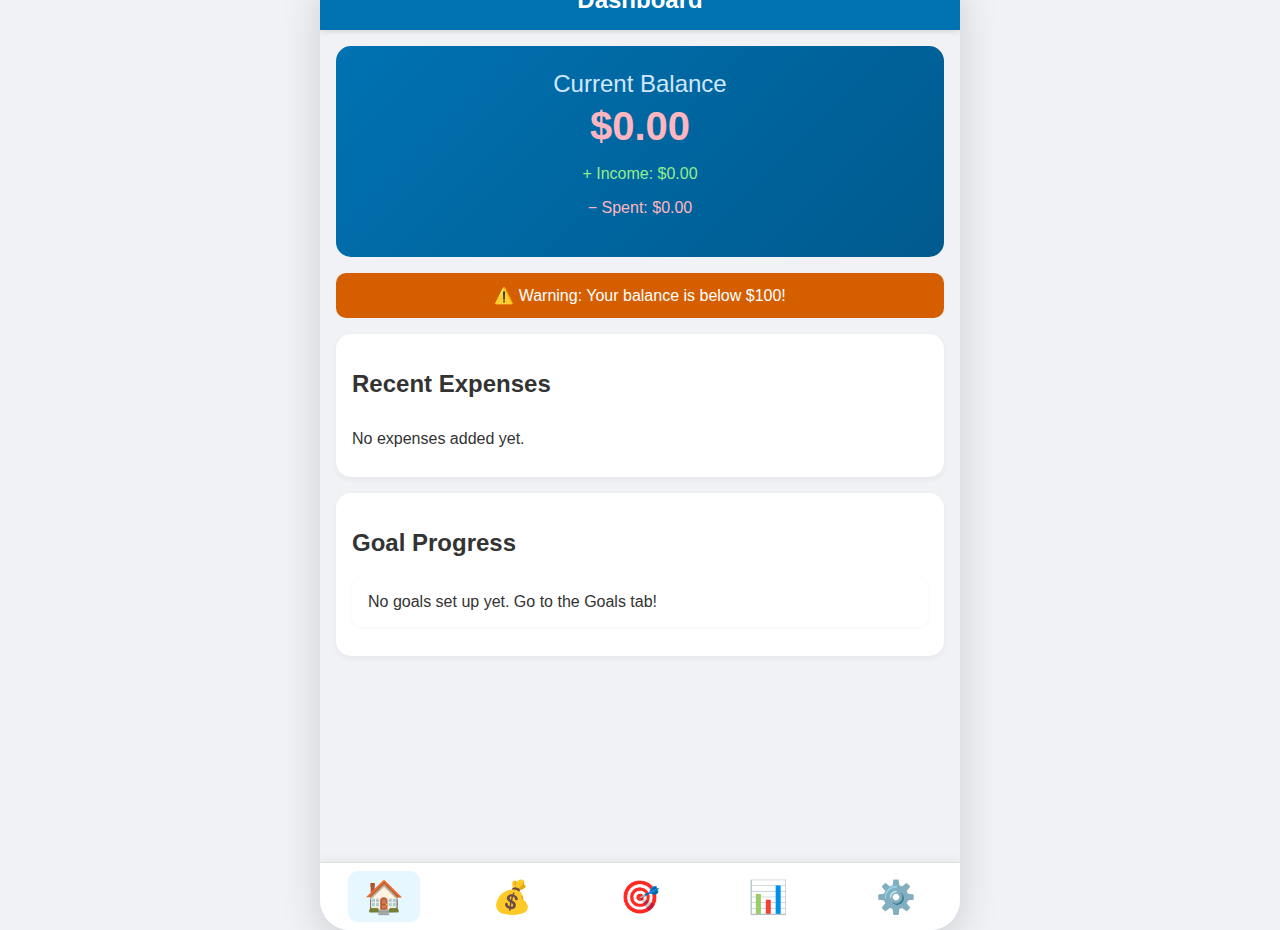
<file: index.html>
<!DOCTYPE html>
<html lang="en">
  <head>
    <meta charset="UTF-8" />
    <meta name="viewport" content="width=device-width, initial-scale=1.0" />
    <title>Budget Dashboard</title>
    <link rel="stylesheet" href="styles/app.css" />
  </head>
  <body id="page-index">
    <div id="app-frame">
      <header><h1>Dashboard</h1></header>

      <main>
        <section class="balance-card">
          <h2>Current Balance</h2>
          <p id="currentBalance" class="balance-amount">$0.00</p>
          <p id="incomeTotal" class="income">+ Income: $0.00</p>
          <p id="expenseTotal" class="expense">− Spent: $0.00</p>
        </section>

        <section id="balanceAlert" class="alert hidden">
          </section>

        <section class="card">
          <h2>Recent Expenses</h2>
          <ul id="recentExpensesList" class="simple-list">
            <li>Loading...</li>
          </ul>
        </section>

        <section class="card">
          <h2>Goal Progress</h2>
          <ul id="goalProgressList" class="progress-list">
            <li>Loading...</li>
          </ul>
        </section>
      </main>

      <nav class="bottom-nav">
        <a href="index.html" class="active">🏠</a>
        <a href="expenses.html">💰</a>
        <a href="goals.html">🎯</a>
        <a href="summary.html">📊</a>
        <a href="settings.html">⚙️</a>
      </nav>
    </div>
    <script src="scripts/app.js"></script>
  </body>
</html>
</file>
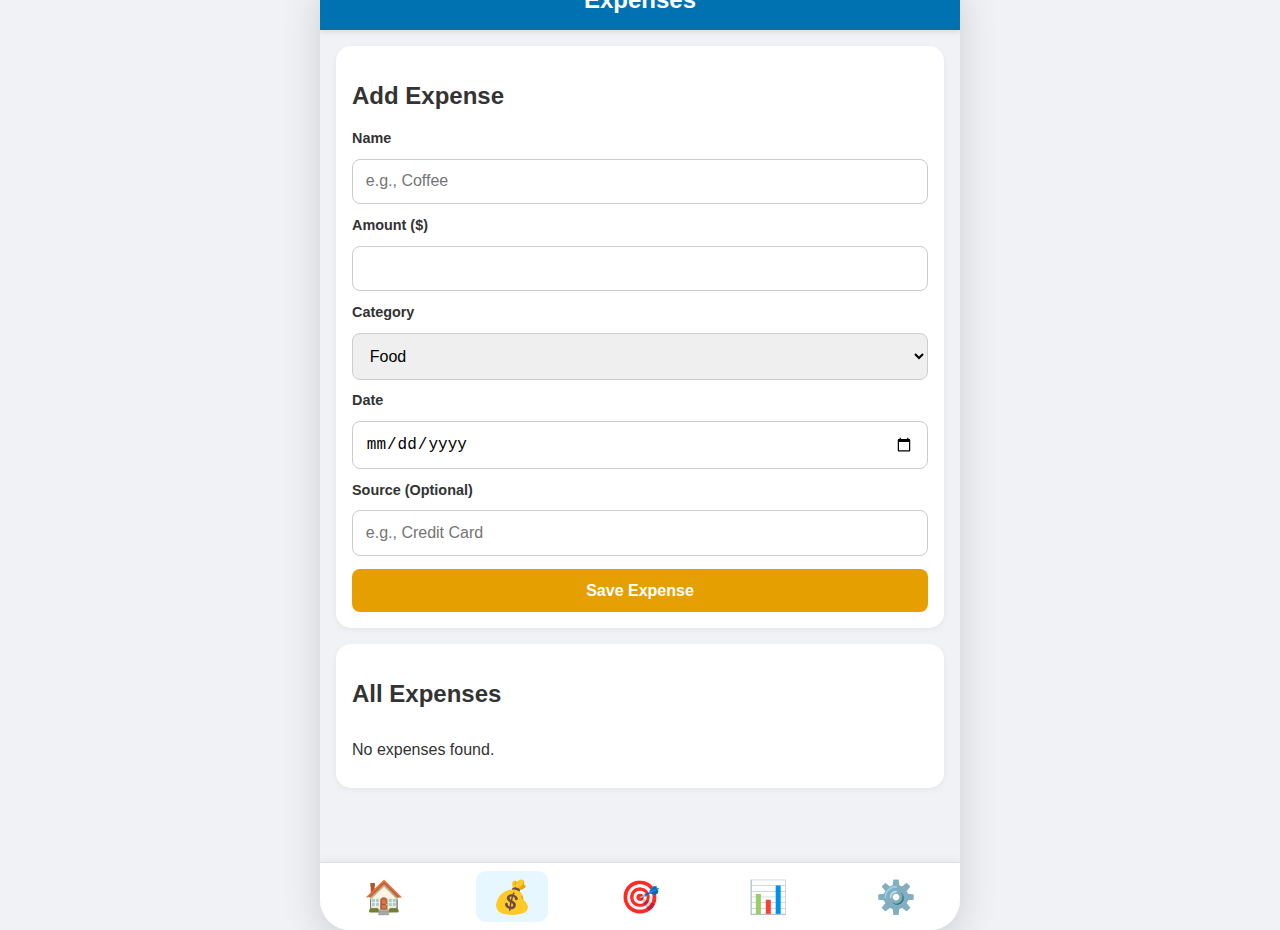
<file: expenses.html>
<!DOCTYPE html>
<html lang="en">
  <head>
    <meta charset="UTF-8" />
    <meta name="viewport" content="width=device-width, initial-scale=1.0" />
    <title>Expenses</title>
    <link rel="stylesheet" href="styles/app.css" />
  </head>
  <body id="page-expenses">
    <div id="app-frame">
      <header><h1>Expenses</h1></header>
      <main>
        <section class="card">
          <h2>Add Expense</h2>
          <form id="expenseForm" class="data-form">
            <label>Name</label>
            <input id="expName" placeholder="e.g., Coffee" required />
            <label>Amount ($)</label>
            <input
              id="expAmt"
              type="number"
              min="0.01"
              step="0.01"
              required
            />
            <label>Category</label>
            <select id="expCat">
              <option>Food</option>
              <option>Transport</option>
              <option>Utilities</option>
              <option>Rent</option>
              <option>Entertainment</option>
              <option>Goal Contribution</option>
              <option>Other</option>
            </select>
            <label>Date</label>
            <input id="expDate" type="date" required />
            <label>Source (Optional)</label>
            <input id="expSrc" placeholder="e.g., Credit Card" />
            <button type="submit">Save Expense</button>
          </form>
        </section>

        <section class="card">
          <h2>All Expenses</h2>
          <ul id="allExpensesList" class="transaction-list">
            <li>Loading...</li>
          </ul>
        </section>
      </main>
      <nav class="bottom-nav">
        <a href="index.html">🏠</a>
        <a href="expenses.html" class="active">💰</a>
        <a href="goals.html">🎯</a>
        <a href="summary.html">📊</a>
        <a href="settings.html">⚙️</a>
      </nav>
    </div>
    <script src="scripts/app.js"></script>
  </body>
</html>
</file>
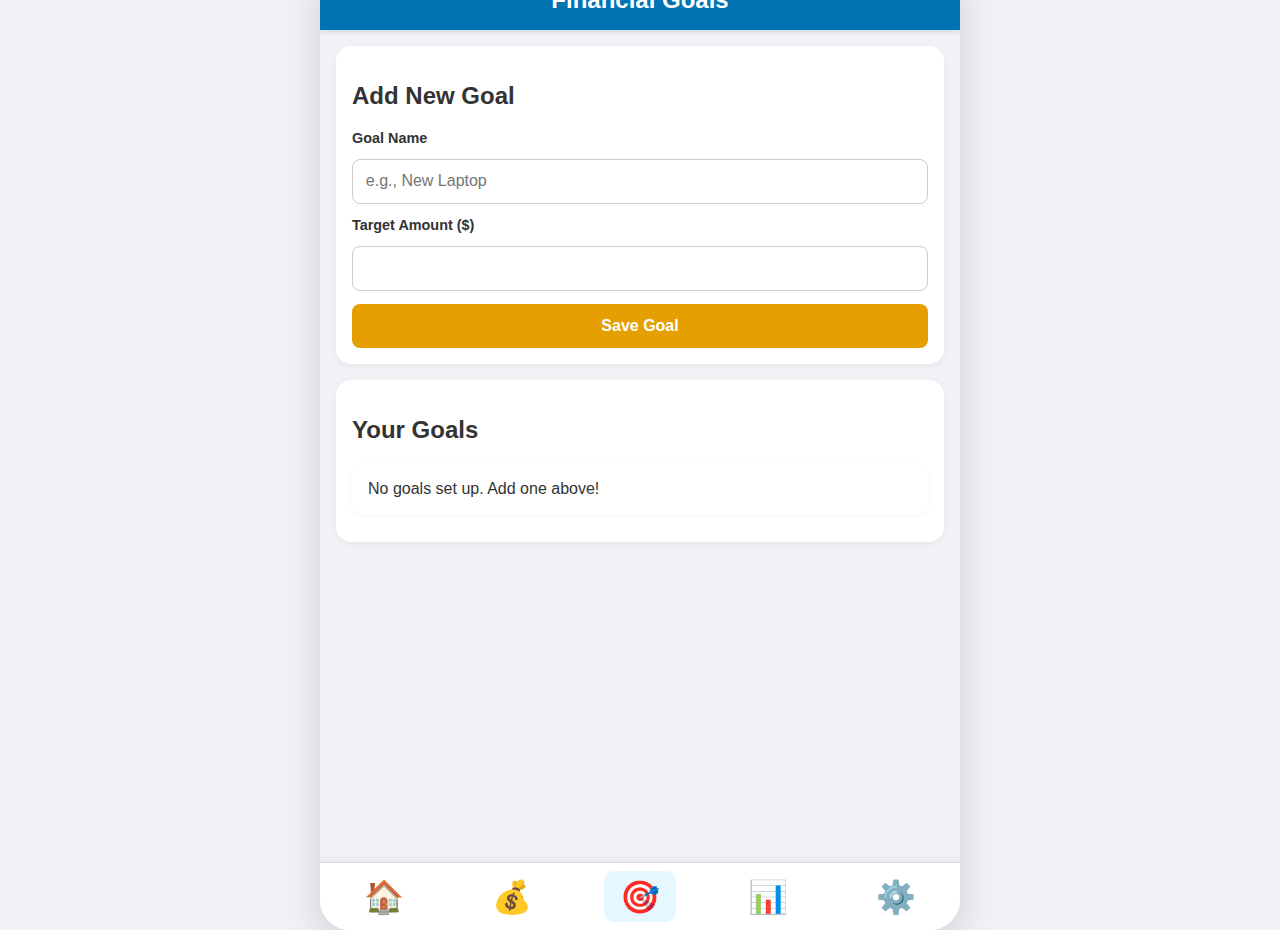
<file: goals.html>
<!DOCTYPE html>
<html lang="en">
  <head>
    <meta charset="UTF-8" />
    <meta name="viewport" content="width=device-width, initial-scale=1.0" />
    <title>Goals</title>
    <link rel="stylesheet" href="styles/app.css" />
  </head>
  <body id="page-goals">
    <div id="app-frame">
      <header><h1>Financial Goals</h1></header>
      <main>
        <section class="card">
          <h2>Add New Goal</h2>
          <form id="goalForm" class="data-form">
            <label>Goal Name</label>
            <input id="goalName" placeholder="e.g., New Laptop" required />
            <label>Target Amount ($)</label>
            <input
              id="goalTarget"
              type="number"
              min="1"
              step="0.01"
              required
            />
            <button type="submit">Save Goal</button>
          </form>
        </section>

        <section class="card">
          <h2>Your Goals</h2>
          <ul id="allGoalsList" class="goal-list">
            <li>Loading...</li>
          </ul>
        </section>
      </main>
      <nav class="bottom-nav">
        <a href="index.html">🏠</a>
        <a href="expenses.html">💰</a>
        <a href="goals.html" class="active">🎯</a>
        <a href="summary.html">📊</a>
        <a href="settings.html">⚙️</a>
      </nav>
    </div>
    <script src="scripts/app.js"></script>
  </body>
</html>
</file>
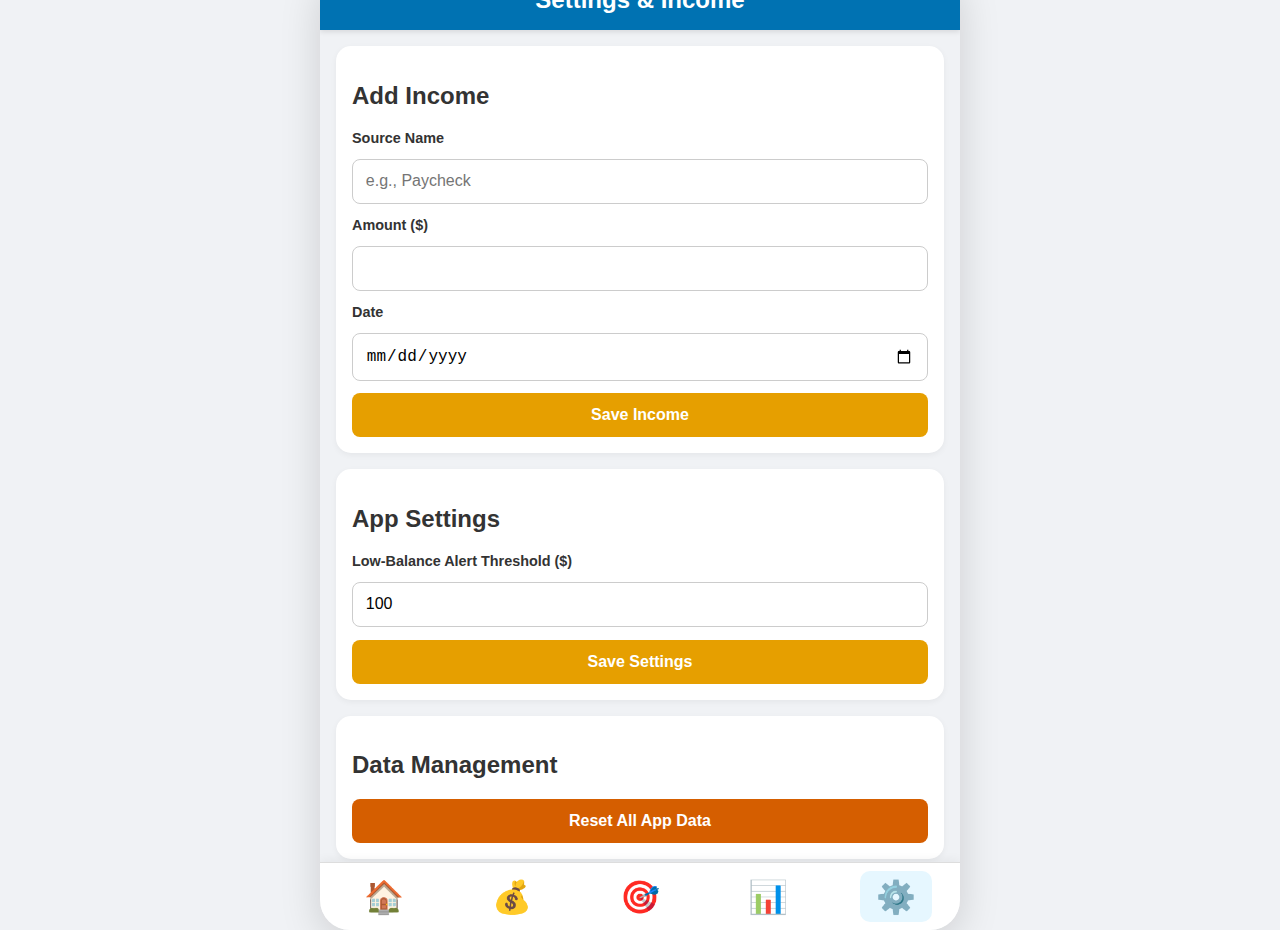
<file: settings.html>
<!DOCTYPE html>
<html lang="en">
  <head>
    <meta charset="UTF-8" />
    <meta name="viewport" content="width=device-width, initial-scale=1.0" />
    <title>Settings</title>
    <link rel="stylesheet" href="styles/app.css" />
  </head>
  <body id="page-settings">
    <div id="app-frame">
      <header><h1>Settings & Income</h1></header>
      <main>
        <section class="card">
          <h2>Add Income</h2>
          <form id="incomeForm" class="data-form">
            <label>Source Name</label>
            <input id="incomeName" placeholder="e.g., Paycheck" required />
            <label>Amount ($)</label>
            <input
              id="incomeAmt"
              type="number"
              min="0.01"
              step="0.01"
              required
            />
            <label>Date</label>
            <input id="incomeDate" type="date" required />
            <button type="submit">Save Income</button>
          </form>
        </section>

        <section class="card">
          <h2>App Settings</h2>
          <form id="settingsForm" class="data-form">
            <label>Low-Balance Alert Threshold ($)</label>
            <input id="alertThreshold" type="number" min="0" step="1" />
            <button type="submit">Save Settings</button>
          </form>
        </section>

        <section class="card">
          <h2>Data Management</h2>
          <button id="resetDataButton" class="danger-btn">
            Reset All App Data
          </button>
        </section>
      </main>
      <nav class="bottom-nav">
        <a href="index.html">🏠</a>
        <a href="expenses.html">💰</a>
        <a href="goals.html">🎯</a>
        <a href="summary.html">📊</a>
        <a href="settings.html" class="active">⚙️</a>
      </nav>
    </div>
    <script src="scripts/app.js"></script>
  </body>
</html>
</file>
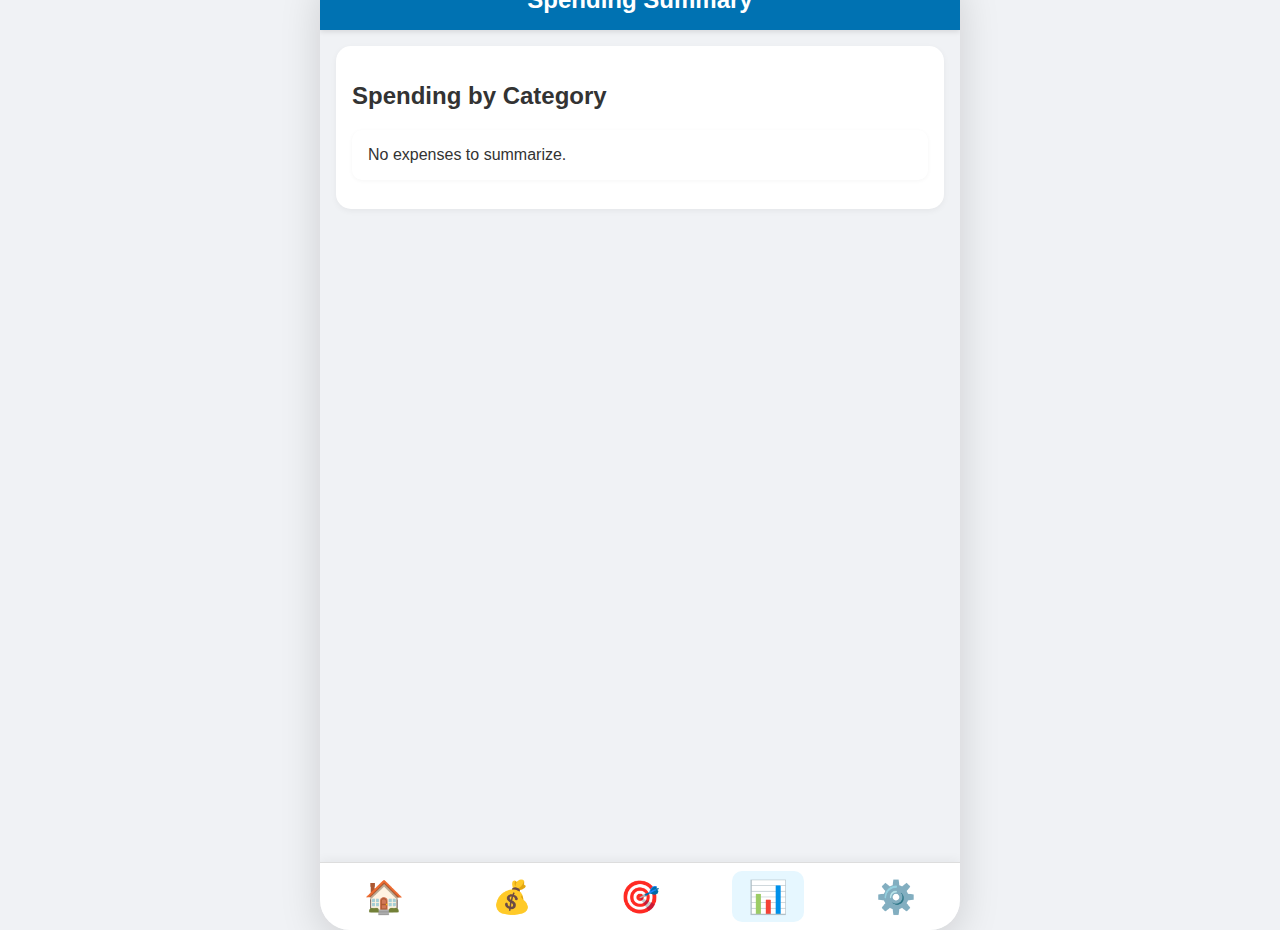
<file: summary.html>
<!DOCTYPE html>
<html lang="en">
  <head>
    <meta charset="UTF-8" />
    <meta name="viewport" content="width=device-width, initial-scale=1.0" />
    <title>Summary</title>
    <link rel="stylesheet" href="styles/app.css" />
  </head>
  <body id="page-summary">
    <div id="app-frame">
      <header><h1>Spending Summary</h1></header>
      <main>
        <section class="card">
          <h2>Spending by Category</h2>
          <ul id="categorySummaryList" class="summary-list">
            <li>Loading...</li>
          </ul>
        </section>
      </main>
      <nav class="bottom-nav">
        <a href="index.html">🏠</a>
        <a href="expenses.html">💰</a>
        <a href="goals.html">🎯</a>
        <a href="summary.html" class="active">📊</a>
        <a href="settings.html">⚙️</a>
      </nav>
    </div>
    <script src="scripts/app.js"></script>
  </body>
</html>
</file>
<file: styles/app.css>
/* --- Global Styles --- */
html,
body {
  margin: 0;
  padding: 0;
  background: #f0f2f5;
  font-family: -apple-system, BlinkMacSystemFont, "Segoe UI", Roboto,
    Helvetica, Arial, sans-serif;
  display: flex;
  justify-content: center;
  align-items: center;
  height: 100vh;
  color: #333;
}

#app-frame {
  width: 640px; /* <-- Corrected to fixed 640px */
  height: 960px; /* <-- Corrected to fixed 960px */
  background: #f0f2f5;
  border-radius: 30px;
  box-shadow: 0 10px 40px rgba(0, 0, 0, 0.15);
  display: flex;
  flex-direction: column;
  overflow: hidden;
  position: relative;
}

header {
  background: #0072b2;
  color: #fff;
  text-align: center;
  padding: 1rem;
  font-size: 1.2rem;
  box-shadow: 0 2px 5px rgba(0, 0, 0, 0.1);
}
header h1 {
  margin: 0;
  font-size: 1.5rem;
}

main {
  flex: 1;
  padding: 1em;
  overflow-y: auto;
  padding-bottom: 90px;
}

/* --- Navigation --- */
.bottom-nav {
  position: absolute;
  bottom: 0;
  left: 0;
  width: 100%;
  display: flex;
  justify-content: space-around;
  background: #fff;
  padding: 0.5em 0;
  border-top: 1px solid #ddd;
  box-shadow: 0 -2px 10px rgba(0, 0, 0, 0.05);
}
.bottom-nav a {
  text-decoration: none;
  color: #888;
  font-size: 2rem;
  padding: 0.2em 0.5em;
  border-radius: 10px;
  transition: all 0.2s;
}
.bottom-nav a.active {
  color: #0072b2;
  background: #e6f7ff;
}

/* --- Cards --- */
.card {
  background: #fff;
  border-radius: 15px;
  padding: 1em;
  margin-bottom: 1em;
  box-shadow: 0 2px 6px rgba(0, 0, 0, 0.05);
}
.balance-card {
  background: linear-gradient(135deg, #0072b2, #005a8e);
  color: #fff;
  text-align: center;
  padding: 1.5em;
  border-radius: 15px;
  margin-bottom: 1em;
}
.balance-card h2 {
  margin: 0 0 0.25em;
  font-weight: 500;
  color: #d0e7ff; /* <-- This is the corrected line */
}
.balance-card .balance-amount {
  font-size: 2.5rem;
  font-weight: 700;
  margin: 0;
}
.balance-card .income {
  color: #90ee90;
}
.balance-card .expense {
  color: #ffb6c1;
}

/* --- Forms --- */
.data-form {
  display: flex;
  flex-direction: column;
  gap: 0.8em;
}
.data-form label {
  font-weight: 600;
  font-size: 0.9rem;
}
.data-form input,
.data-form select,
.data-form button {
  padding: 0.8em;
  border-radius: 8px;
  border: 1px solid #ccc;
  font-size: 1rem;
}
.data-form button {
  background: #e69f00;
  color: #fff;
  border: none;
  font-weight: 600;
  cursor: pointer;
}
.danger-btn {
  background: #d55e00;
  color: #fff;
  border: none;
  padding: 0.8em;
  border-radius: 8px;
  font-size: 1rem;
  font-weight: 600;
  cursor: pointer;
  width: 100%;
}

/* --- Alerts --- */
.alert {
  background: #d55e00;
  color: #fff;
  text-align: center;
  padding: 0.8em;
  border-radius: 10px;
  width: 100%;
  margin-bottom: 1em;
  box-sizing: border-box; /* Fixes padding issue */
}
.alert.hidden {
  display: none;
}
.balance-low {
  color: #ffb6c1;
}

/* --- Lists --- */
.simple-list,
.transaction-list,
.goal-list,
.summary-list,
.progress-list {
  list-style: none;
  padding: 0;
  margin: 0;
}
.simple-list li,
.transaction-list li {
  display: flex;
  justify-content: space-between;
  align-items: center;
  padding: 0.8em 0;
  border-bottom: 1px solid #f0f0f0;
}
.simple-list li:last-child,
.transaction-list li:last-child {
  border-bottom: none;
}
.transaction-list li div {
  display: flex;
  flex-direction: column;
}
.transaction-list li small {
  color: #777;
  font-size: 0.85rem;
}
.transaction-list .delete-btn {
  background: #fbeae5;
  color: #d55e00;
  border: none;
  border-radius: 5px;
  padding: 0.4em 0.7em;
  cursor: pointer;
}

/* Goal & Progress Lists */
progress {
  width: 100%;
  height: 12px;
  border-radius: 6px;
  overflow: hidden;
  border: none;
}
progress::-webkit-progress-bar {
  background-color: #eee;
}
progress::-webkit-progress-value {
  background-color: #009e73;
}
.progress-list li,
.goal-list li,
.summary-list li {
  background: #fff;
  padding: 1em;
  margin-bottom: 0.8em;
  border-radius: 10px;
  box-shadow: 0 1px 4px rgba(0, 0, 0, 0.04);
}
.goal-list h3 {
  margin: 0 0 0.5em;
}
.contribute-form {
  display: flex;
  margin-top: 0.8em;
  gap: 0.5em;
}
.contribute-form input {
  flex: 1;
  padding: 0.5em;
}
.contribute-form button {
  background: #009e73;
  padding: 0.5em 0.8em;
}
.summary-list .summary-item {
  display: flex;
  justify-content: space-between;
  margin-bottom: 0.5em;
  font-weight: 500;
}
</file>
